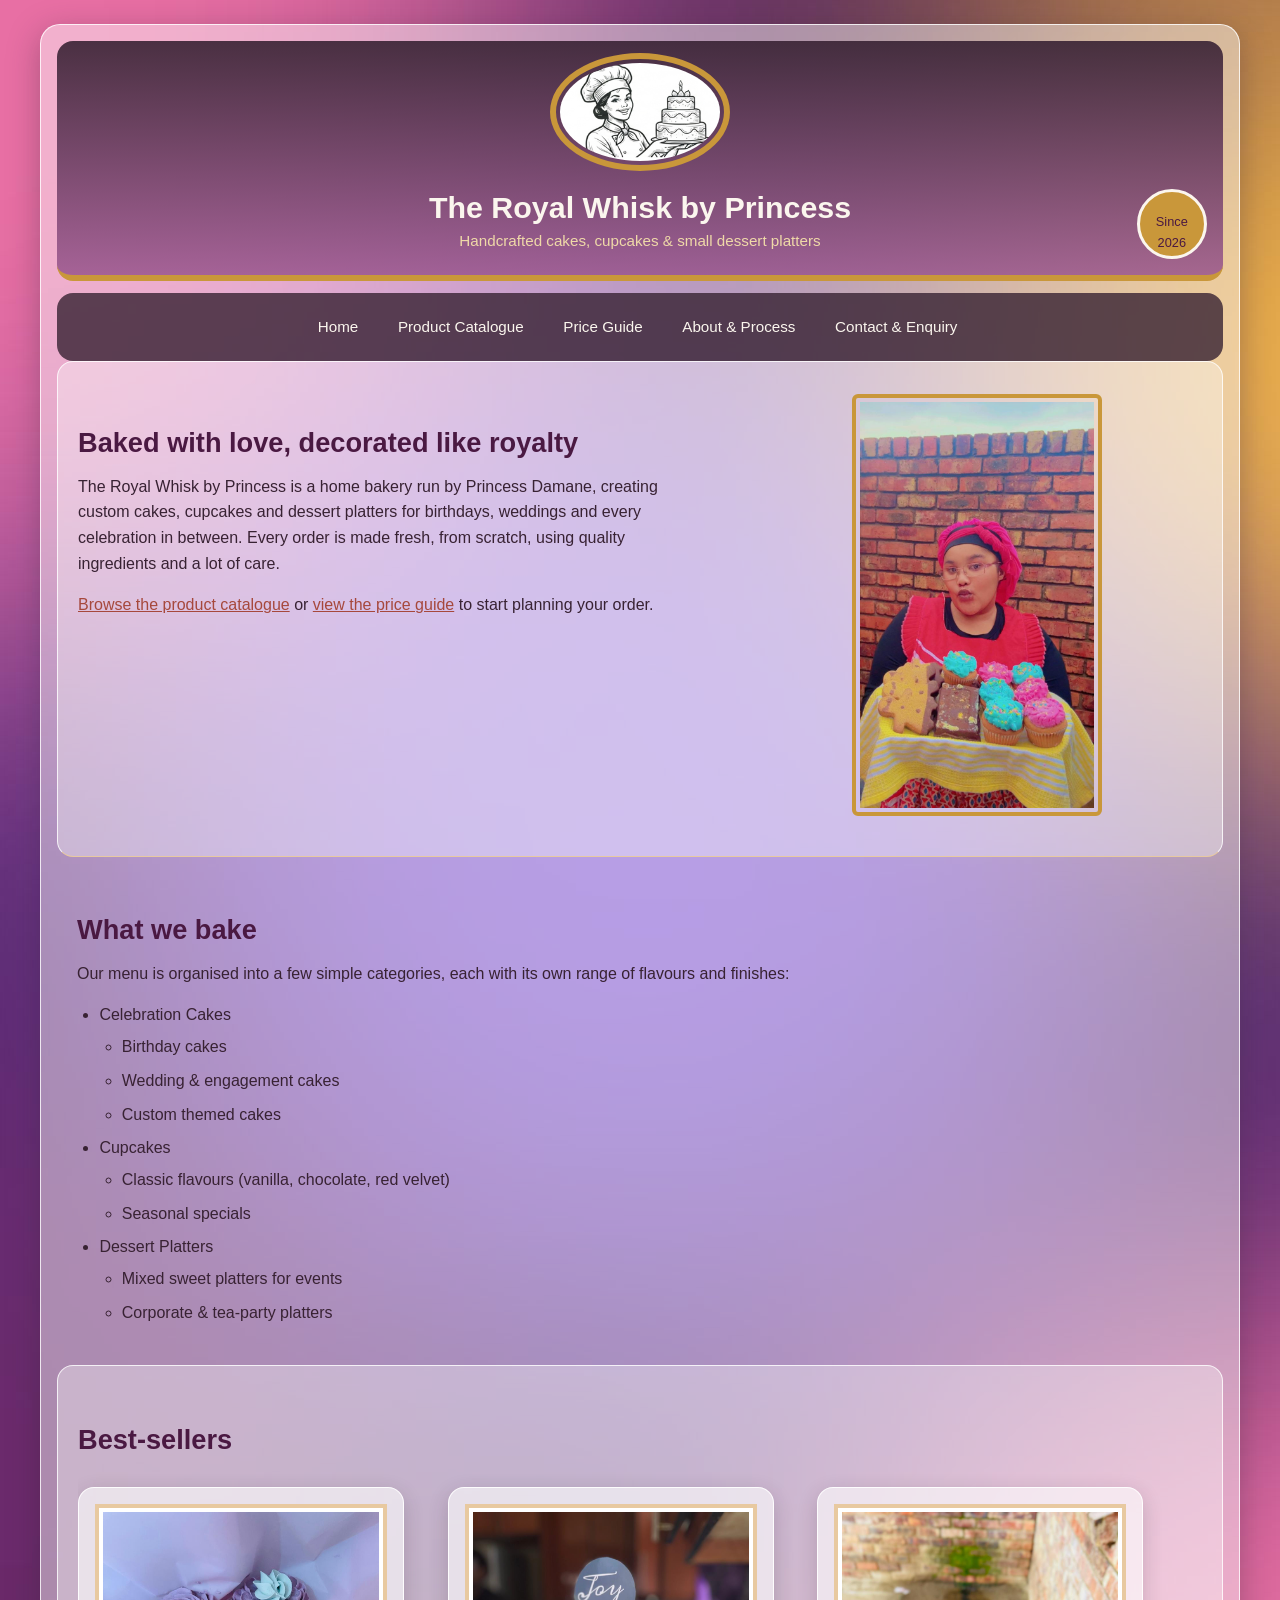
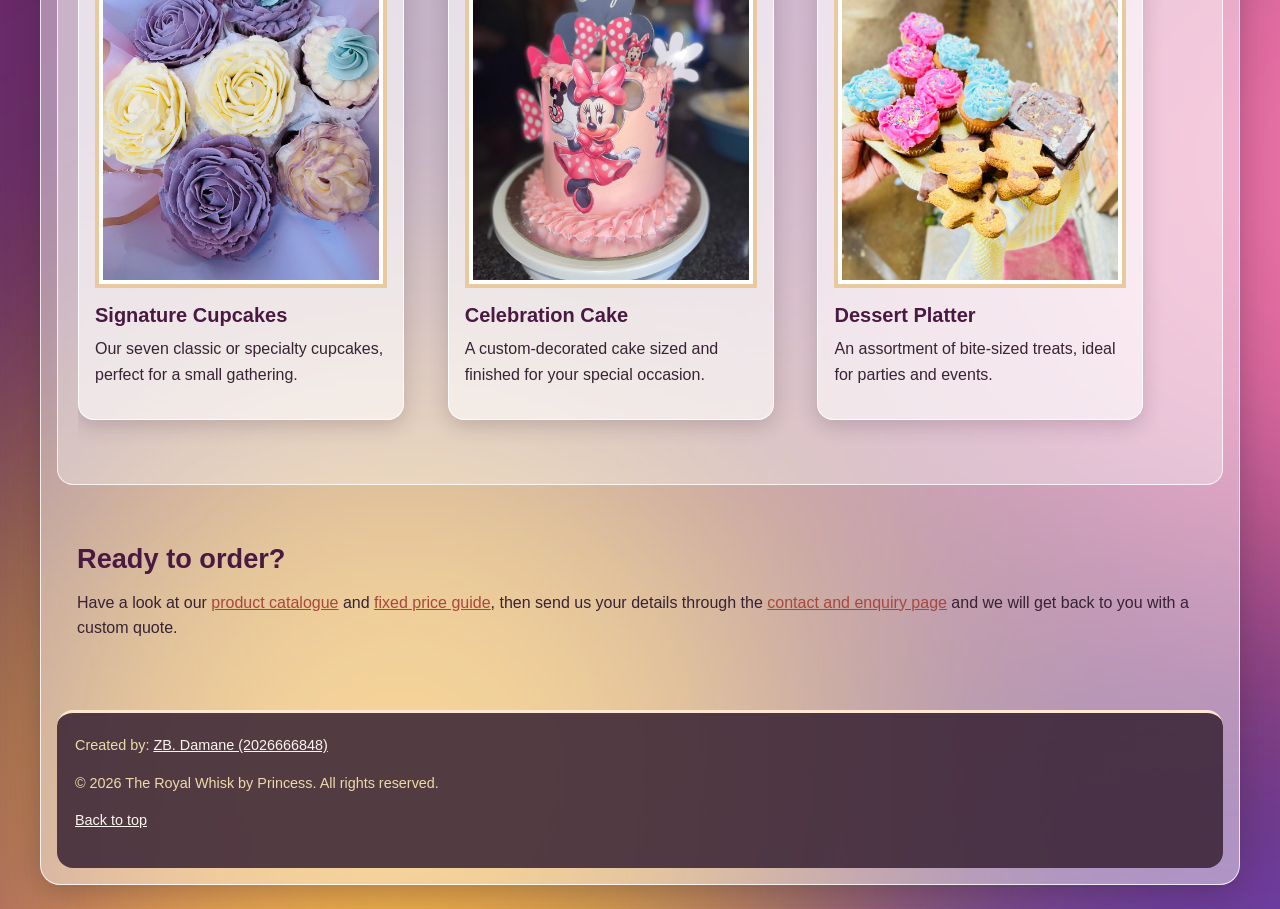
<file: project/index.html>
<!DOCTYPE html>
<!--
  ZB Damane | 2026666848
  File: index.html
  Home page for "The Royal Whisk by Princess"
  CSIS1664 (2026) Website Project
-->

<html lang="en">
<head>
<meta charset="UTF-8">
<meta name="viewport" content="width=device-width, initial-scale=1.0">
<title>The Royal Whisk by Princess | Home</title>
<link rel="stylesheet" href="styles/modern-normalize.css">
<link rel="stylesheet" href="styles/style_glass.css">
</head>

<body>
<div id="container">
<header class="site-header" id="top">
  <img src="images/royal_Logo.jpeg" alt="Logo of the Royal Whisk" width="265" height="162" class="logo">
  <div class="header-inner site-container">
    <h1 class="site-title"><a href="index.html">The Royal Whisk by Princess</a></h1>
    <p class="site-tagline">Handcrafted cakes, cupcakes &amp; small 
      dessert platters</p>
    <div class="royal-seal">Since<br>2026</div>
  </div>
</header>

<nav class="main-nav">
  <div class="site-container">
    <ul>
      <li><a href="index.html">Home</a></li>
      <li><a href="catalogue.html">Product Catalogue</a></li>
      <li><a href="pricing.html">Price Guide</a></li>
      <li><a href="about.html">About &amp; Process</a></li>
      <li><a href="contact.html">Contact &amp; Enquiry</a></li>
    </ul>
  </div>
</nav>

<main>

  <section class="hero">
    <div class="site-container">
      <div class="hero-text">
        <h2>Baked with love, decorated like royalty</h2>
        <p>The Royal Whisk by Princess is a home bakery run by Princess Damane,
        creating custom cakes, cupcakes and dessert platters for birthdays,
        weddings and every celebration in between. Every order is made fresh,
        from scratch, using quality ingredients and a lot of care.</p>
        <p><a href="catalogue.html">Browse the product catalogue</a> or
        <a href="pricing.html">view the price guide</a> to start planning your order.</p>
      </div>
      <div class="hero-image">
        <img src="images/princess.jpg" alt="Princess holding one of her famous platters" width="737" height="1280" class="hero-img">
      </div>
    </div>
  </section>

  <section>
    <div class="site-container">
      <h2>What we bake</h2>
      <p>Our menu is organised into a few simple categories, each with its own
      range of flavours and finishes:</p>
      <ul class="category-list">
        <li>Celebration Cakes
          <ul>
            <li>Birthday cakes</li>
            <li>Wedding &amp; engagement cakes</li>
            <li>Custom themed cakes</li>
          </ul>
        </li>
        <li>Cupcakes
          <ul>
            <li>Classic flavours (vanilla, chocolate, red velvet)</li>
            <li>Seasonal specials</li>
          </ul>
        </li>
        <li>Dessert Platters
          <ul>
            <li>Mixed sweet platters for events</li>
            <li>Corporate &amp; tea-party platters</li>
          </ul>
        </li>
      </ul>
    </div>
  </section>

  <section class="alt-bg">
    <div class="site-container">
      <h2>Best-sellers</h2>
      <div class="card-row">
        
        <div class="card">
         <img src="images/lavender_cupcakes.jpg" alt="Lavender cupcakes" width="960" height="1280">
          <h3>Signature Cupcakes</h3>
          <p>Our seven classic or specialty cupcakes, perfect for a small gathering.</p>
        </div>
        <div class="card">
          <img src="images/micky_Cakes.jpg" alt="Micky/Minnie Mouse Cake" width="960" height="1280">
          <h3>Celebration Cake</h3>
          <p>A custom-decorated cake sized and finished for your special occasion.</p>
        </div>
        <div class="card">
          <img src="images/platter.jpg" alt="A platter of assorted sweet treats" width="960" height="1280">
          <h3>Dessert Platter</h3>
          <p>An assortment of bite-sized treats, ideal for parties and events.</p>
        </div>
      </div>
    </div>
  </section>

  <section>
    <div class="site-container">
      <h2>Ready to order?</h2>
      <p>Have a look at our <a href="catalogue.html">product catalogue</a> and
      <a href="pricing.html">fixed price guide</a>, then send us your details
      through the <a href="contact.html">contact and enquiry page</a> and we
      will get back to you with a custom quote.</p>
    </div>
  </section>

</main>

<footer class="site-footer">
  <div class="site-container">
     <p>Created by: <a href="../myindex.html">ZB. Damane (2026666848)</a></p>
    <p>&copy; 2026 The Royal Whisk by Princess. All rights reserved.</p>
    <p><a href="#top">Back to top</a></p>
  </div>
</footer>
</div>
</body>
</html>
</file>
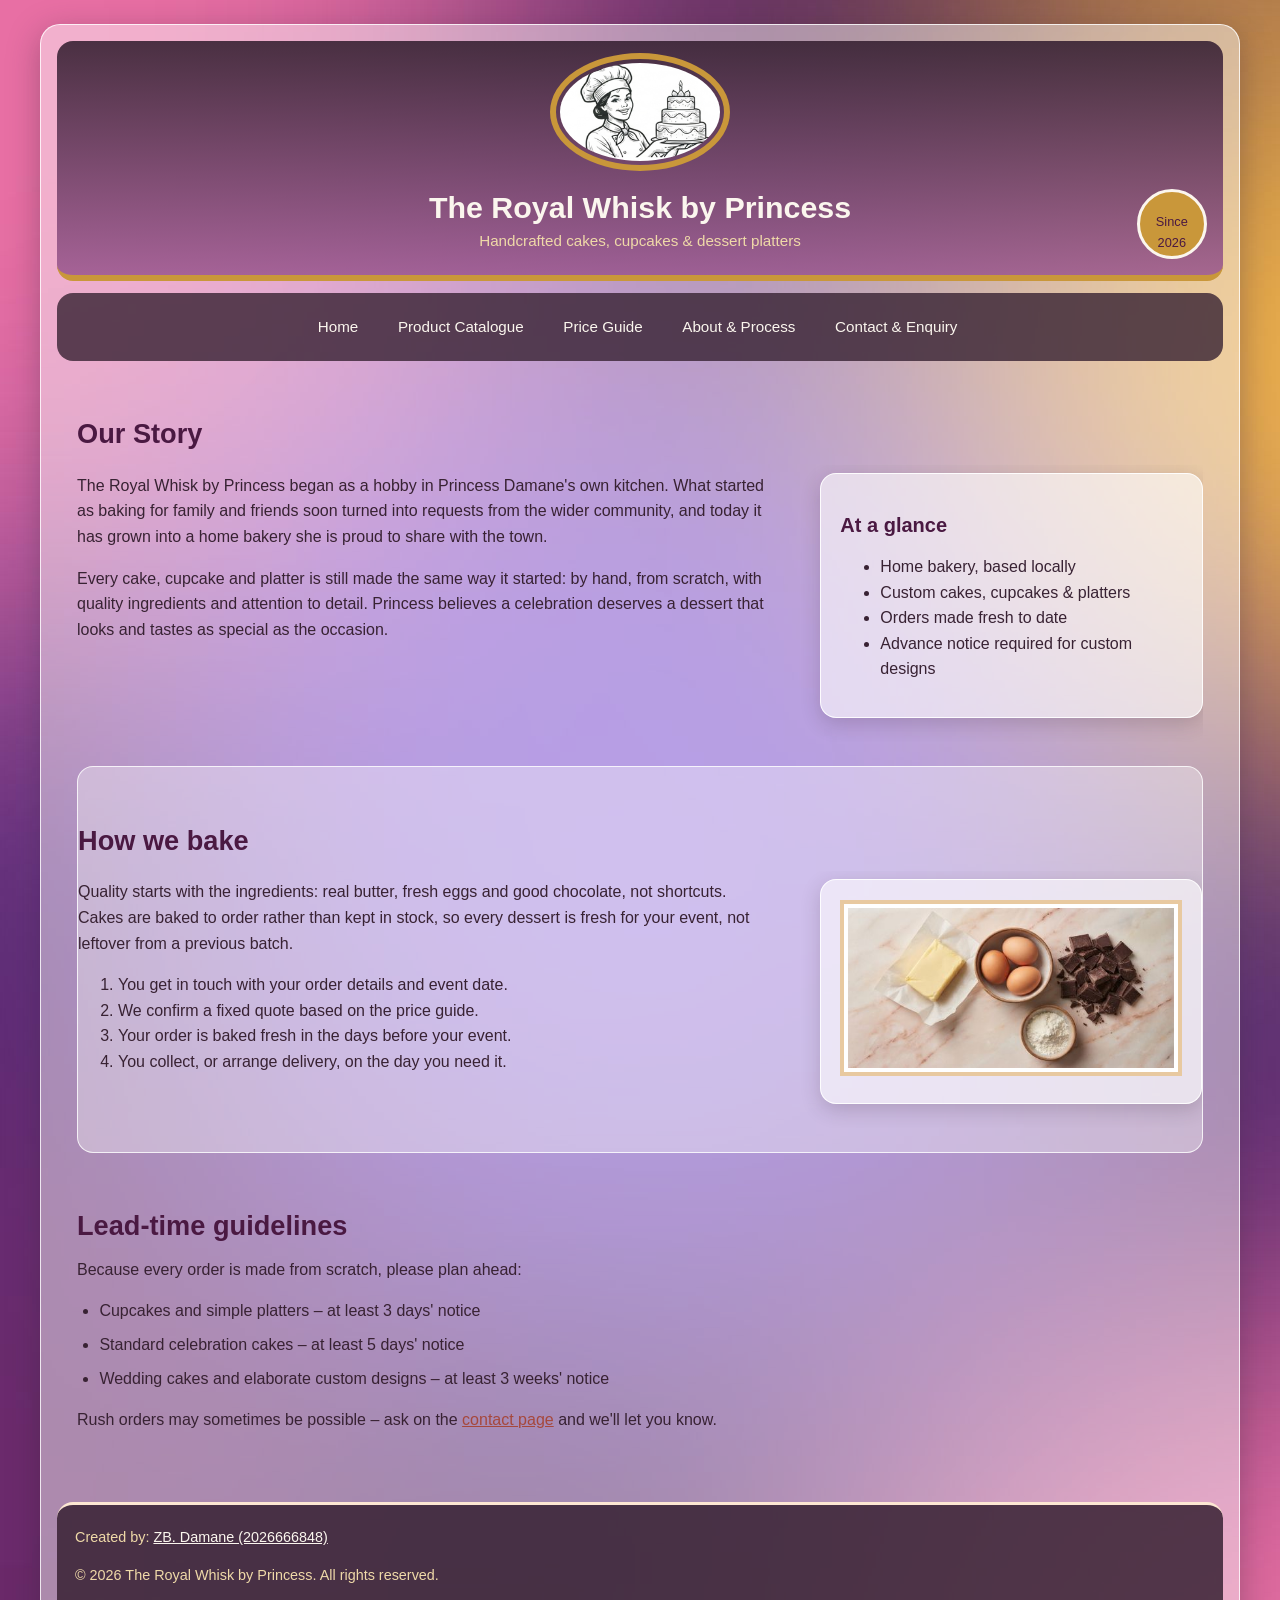
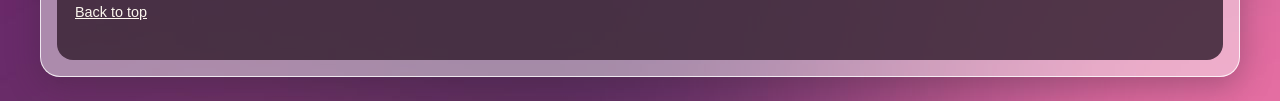
<file: project/about.html>
<!DOCTYPE html>
<!--  ZB Damane | 2026666848-->
 <!-- File: about.html-->
 <!-- Home page for "The Royal Whisk by Princess"-->
 <!-- CSIS1664 (2026) Website Project-->

<html lang="en">
<head>
<meta charset="UTF-8">
<meta name="viewport" content="width=device-width, initial-scale=1.0">
<title>The Royal Whisk by Princess | About &amp; Baking Process</title>
<link rel="stylesheet" href="styles/modern-normalize.css">
<link rel="stylesheet" href="styles/style_glass.css">
</head>
<body>
<div id="container">
<header class="site-header">
  <img src="images/royal_Logo.jpeg" alt="Logo of the Royal Whisk" width="265" height="162" class="logo">
  <div class="header-inner site-container">
    <h1 class="site-title"><a href="index.html">The Royal Whisk by Princess</a></h1>
    <p class="site-tagline">Handcrafted cakes, cupcakes &amp; dessert platters</p>
    <div class="royal-seal">Since<br>2026</div>
  </div>
</header>

<nav class="main-nav">
  <div class="site-container">
    <ul>
      <li><a href="index.html">Home</a></li>
      <li><a href="catalogue.html">Product Catalogue</a></li>
      <li><a href="pricing.html">Price Guide</a></li>
      <li><a href="about.html">About &amp; Process</a></li>
      <li><a href="contact.html">Contact &amp; Enquiry</a></li>
    </ul>
  </div>
</nav>

<main>
  <div class="site-container">

    <section>
      <h2>Our Story</h2>
      <div class="column-row">
        <div class="column-main">
          <p>The Royal Whisk by Princess began as a hobby in Princess
          Damane's own kitchen. What started as baking for family and friends
          soon turned into requests from the wider community, and today it
          has grown into a home bakery she is proud to share with the town.</p>
          <p>Every cake, cupcake and platter is still made the same way it
          started: by hand, from scratch, with quality ingredients and
          attention to detail. Princess believes a celebration deserves a
          dessert that looks and tastes as special as the occasion.</p>
        </div>
          <aside>
          <h3>At a glance</h3>
          <ul>
            <li>Home bakery, based locally</li>
            <li>Custom cakes, cupcakes &amp; platters</li>
            <li>Orders made fresh to date</li>
            <li>Advance notice required for custom designs</li>
          </ul>
          </aside>
          </div>
    </section>

    <section class="alt-bg">
      <h2>How we bake</h2>
      <div class="column-row">
        <div class="column-main">
          <p>Quality starts with the ingredients: real butter, fresh eggs and
          good chocolate, not shortcuts. Cakes are baked to order rather than
          kept in stock, so every dessert is fresh for your event, not
          leftover from a previous batch.</p>
          <ol>
            <li>You get in touch with your order details and event date.</li>
            <li>We confirm a fixed quote based on the price guide.</li>
            <li>Your order is baked fresh in the days before your event.</li>
            <li>You collect, or arrange delivery, on the day you need it.</li>
          </ol>
        </div>
        
          <aside>
          <img src="images/how_we_bake.jpg" alt="Illustration of fresh ingredients used in baking" width="500" height="246">
          </aside>
        
      </div>
    </section>

    <section>
      <h2>Lead-time guidelines</h2>
      <p>Because every order is made from scratch, please plan ahead:</p>
      <ul class="category-list">
        <li>Cupcakes and simple platters &ndash; at least 3 days' notice</li>
        <li>Standard celebration cakes &ndash; at least 5 days' notice</li>
        <li>Wedding cakes and elaborate custom designs &ndash; at least 3 weeks' notice</li>
      </ul>
      <p>Rush orders may sometimes be possible &ndash; ask on the
      <a href="contact.html">contact page</a> and we'll let you know.</p>
    </section>

  </div>
</main>

<footer class="site-footer">
  <div class="site-container">
     <p>Created by: <a href="../myindex.html">ZB. Damane (2026666848)</a></p>
    <p>&copy; 2026 The Royal Whisk by Princess. All rights reserved.</p>
    <p><a href="#top">Back to top</a></p>
  </div>
</footer>
</div>
</body>
</html>
</file>
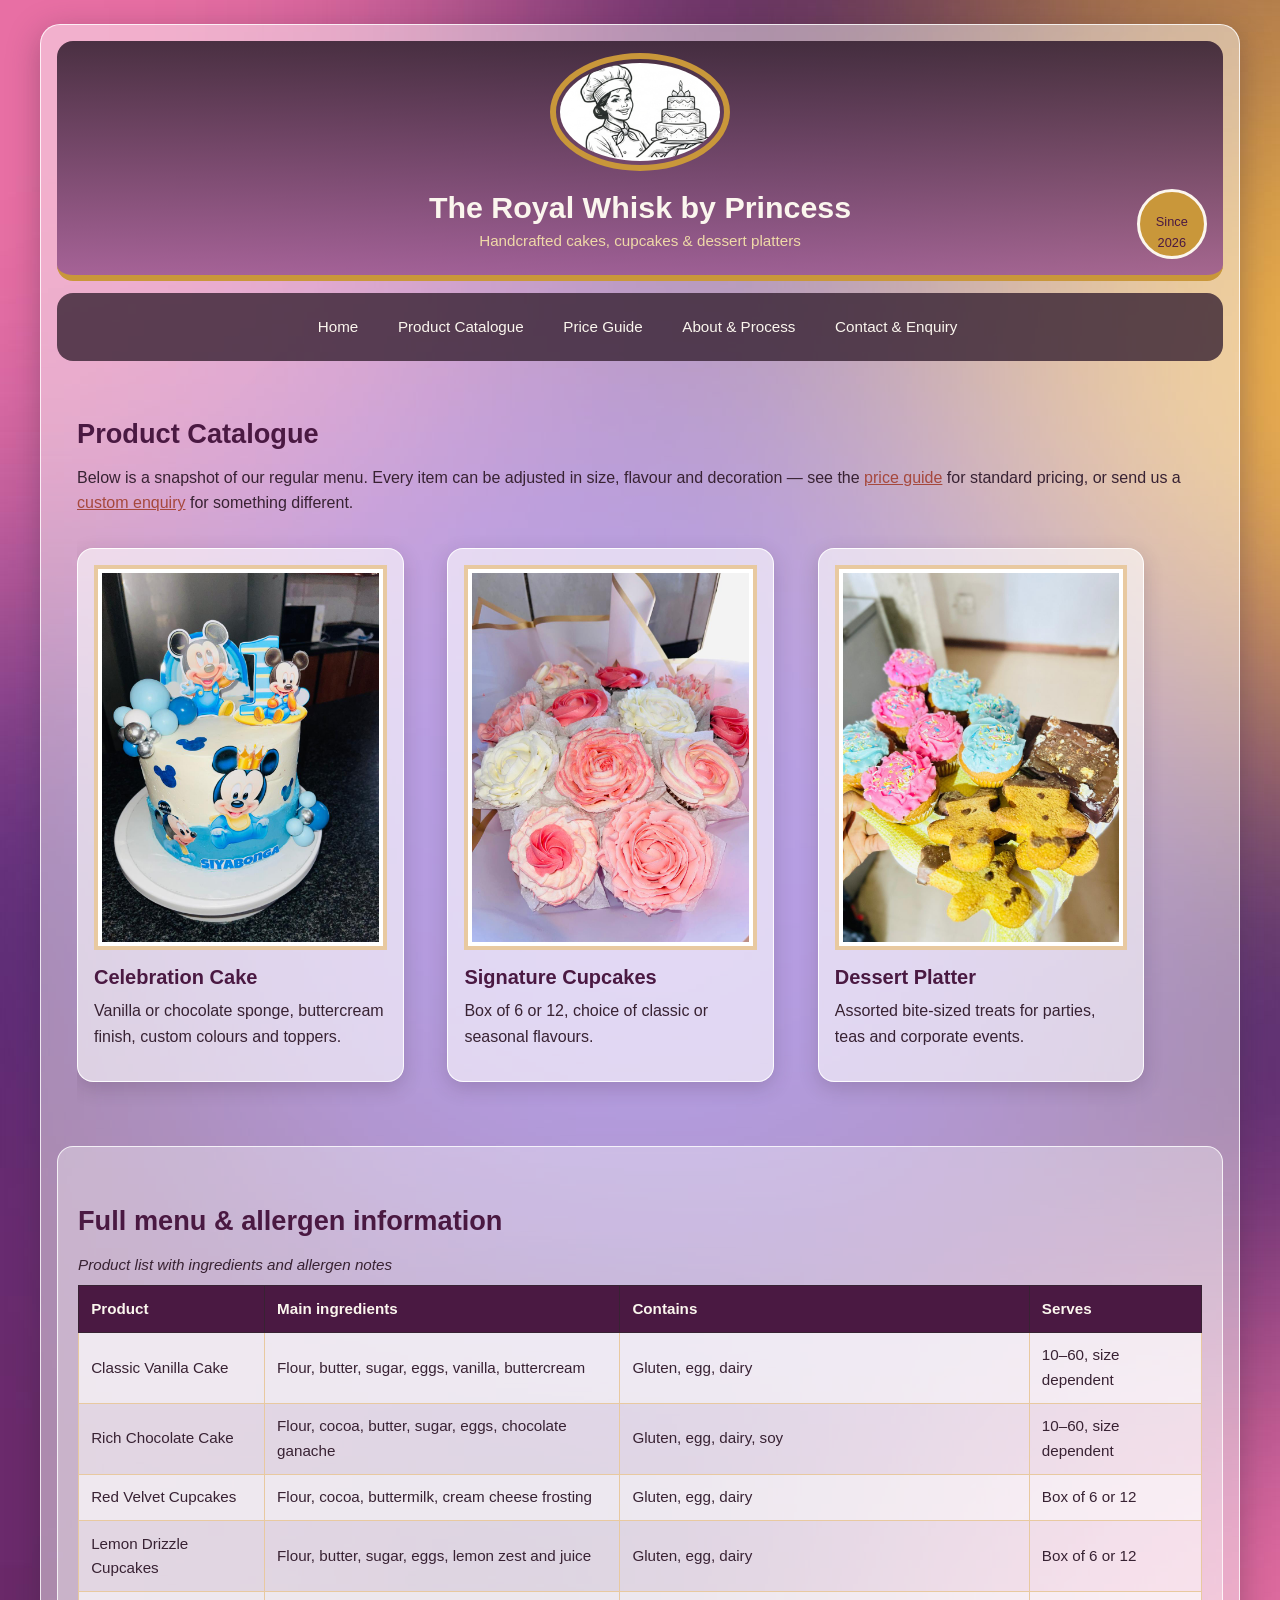
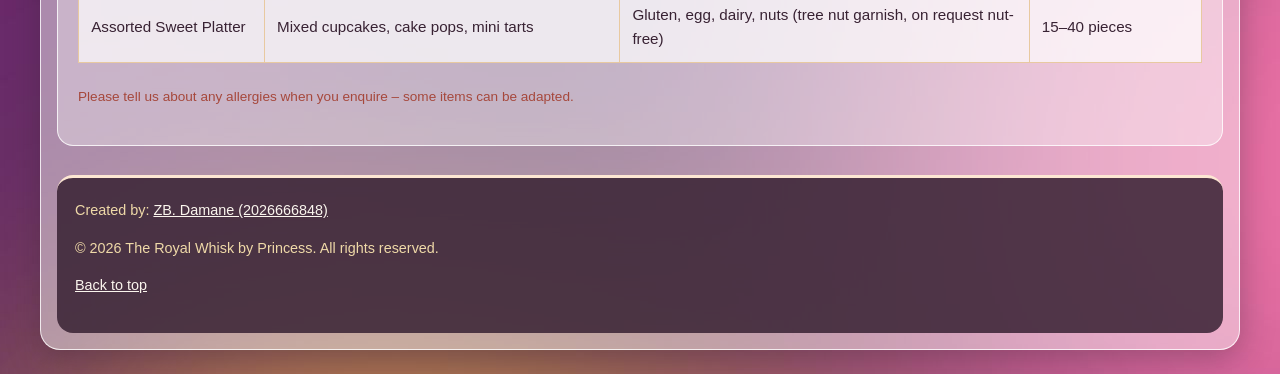
<file: project/catalogue.html>
<!DOCTYPE html>
<!--
  ZB Damane | 2026666848
  File: catalogue.html
  Product Catalogue page for "The Royal Whisk by Princess"
  CSIS1664 (2026) Website Project
-->
<html lang="en">
<head>
<meta charset="UTF-8">
<meta name="viewport" content="width=device-width, initial-scale=1.0">
<title>The Royal Whisk by Princess | Product Catalogue</title>
<link rel="stylesheet" href="styles/modern-normalize.css">
<link rel="stylesheet" href="styles/style_glass.css">
</head>
<body>
<div id="container">
<header class="site-header">
  <img src="images/royal_Logo.jpeg" alt="Logo of the Royal Whisk" width="265" height="162" class="logo">
  <div class="header-inner site-container">
    <h1 class="site-title"><a href="index.html">The Royal Whisk by Princess</a></h1>
    <p class="site-tagline">Handcrafted cakes, cupcakes &amp; dessert platters</p>
    <div class="royal-seal">Since<br>2026</div>
    
  </div>
</header>

<nav class="main-nav">
  <div class="site-container">
    <ul>
      <li><a href="index.html">Home</a></li>
      <li><a href="catalogue.html">Product Catalogue</a></li>
      <li><a href="pricing.html">Price Guide</a></li>
      <li><a href="about.html">About &amp; Process</a></li>
      <li><a href="contact.html">Contact &amp; Enquiry</a></li>
    </ul>
  </div>
</nav>

<main>
  <section>
    <div class="site-container">
      <h2>Product Catalogue</h2>
      <p>Below is a snapshot of our regular menu. Every item can be adjusted
      in size, flavour and decoration &mdash; see the
      <a href="pricing.html">price guide</a> for standard pricing, or send us
      a <a href="contact.html">custom enquiry</a> for something different.</p>

      <div class="card-row">
        <div class="card">
          <img src="images/blue_Cake.jpg" alt="A Blue Cake" width="960" height="1280">
          <h3>Celebration Cake</h3>
          <p>Vanilla or chocolate sponge, buttercream finish, custom colours and toppers.</p>
        </div>
        <div class="card">
          <img src="images/red_Muffins.jpg" alt="A box of red muffins" width="960" height="1280">
          <h3>Signature Cupcakes</h3>
          <p>Box of 6 or 12, choice of classic or seasonal flavours.</p>
        </div>
        <div class="card">
          <img src="images/platter_2.jpg" alt="A platter of assorted sweet treats" width="960" height="1280">
          <h3>Dessert Platter</h3>
          <p>Assorted bite-sized treats for parties, teas and corporate events.</p>
        </div>
      </div>
    </div>
  </section>

  <section class="alt-bg">
    <div class="site-container">
      <h2>Full menu &amp; allergen information</h2>
      <table class="data-table">
        <caption>Product list with ingredients and allergen notes</caption>
        <thead>
          <tr>
            <th>Product</th>
            <th>Main ingredients</th>
            <th>Contains</th>
            <th>Serves</th>
          </tr>
        </thead>
        <tbody>
          <tr>
            <td>Classic Vanilla Cake</td>
            <td>Flour, butter, sugar, eggs, vanilla, buttercream</td>
            <td>Gluten, egg, dairy</td>
            <td>10&ndash;60, size dependent</td>
          </tr>
          <tr>
            <td>Rich Chocolate Cake</td>
            <td>Flour, cocoa, butter, sugar, eggs, chocolate ganache</td>
            <td>Gluten, egg, dairy, soy</td>
            <td>10&ndash;60, size dependent</td>
          </tr>
          <tr>
            <td>Red Velvet Cupcakes</td>
            <td>Flour, cocoa, buttermilk, cream cheese frosting</td>
            <td>Gluten, egg, dairy</td>
            <td>Box of 6 or 12</td>
          </tr>
          <tr>
            <td>Lemon Drizzle Cupcakes</td>
            <td>Flour, butter, sugar, eggs, lemon zest and juice</td>
            <td>Gluten, egg, dairy</td>
            <td>Box of 6 or 12</td>
          </tr>
          <tr>
            <td>Assorted Sweet Platter</td>
            <td>Mixed cupcakes, cake pops, mini tarts</td>
            <td>Gluten, egg, dairy, nuts (tree nut garnish, on request nut-free)</td>
            <td>15&ndash;40 pieces</td>
          </tr>
        </tbody>
      </table>
      <p class="required-note">Please tell us about any allergies when you enquire &ndash; some items can be adapted.</p>
    </div>
  </section>
</main>

<footer class="site-footer">
  <div class="site-container">
     <p>Created by: <a href="../myindex.html">ZB. Damane (2026666848)</a></p>
    <p>&copy; 2026 The Royal Whisk by Princess. All rights reserved.</p>
    <p><a href="#top">Back to top</a></p>
  </div>
</footer>
</div>
</body>
</html>
</file>
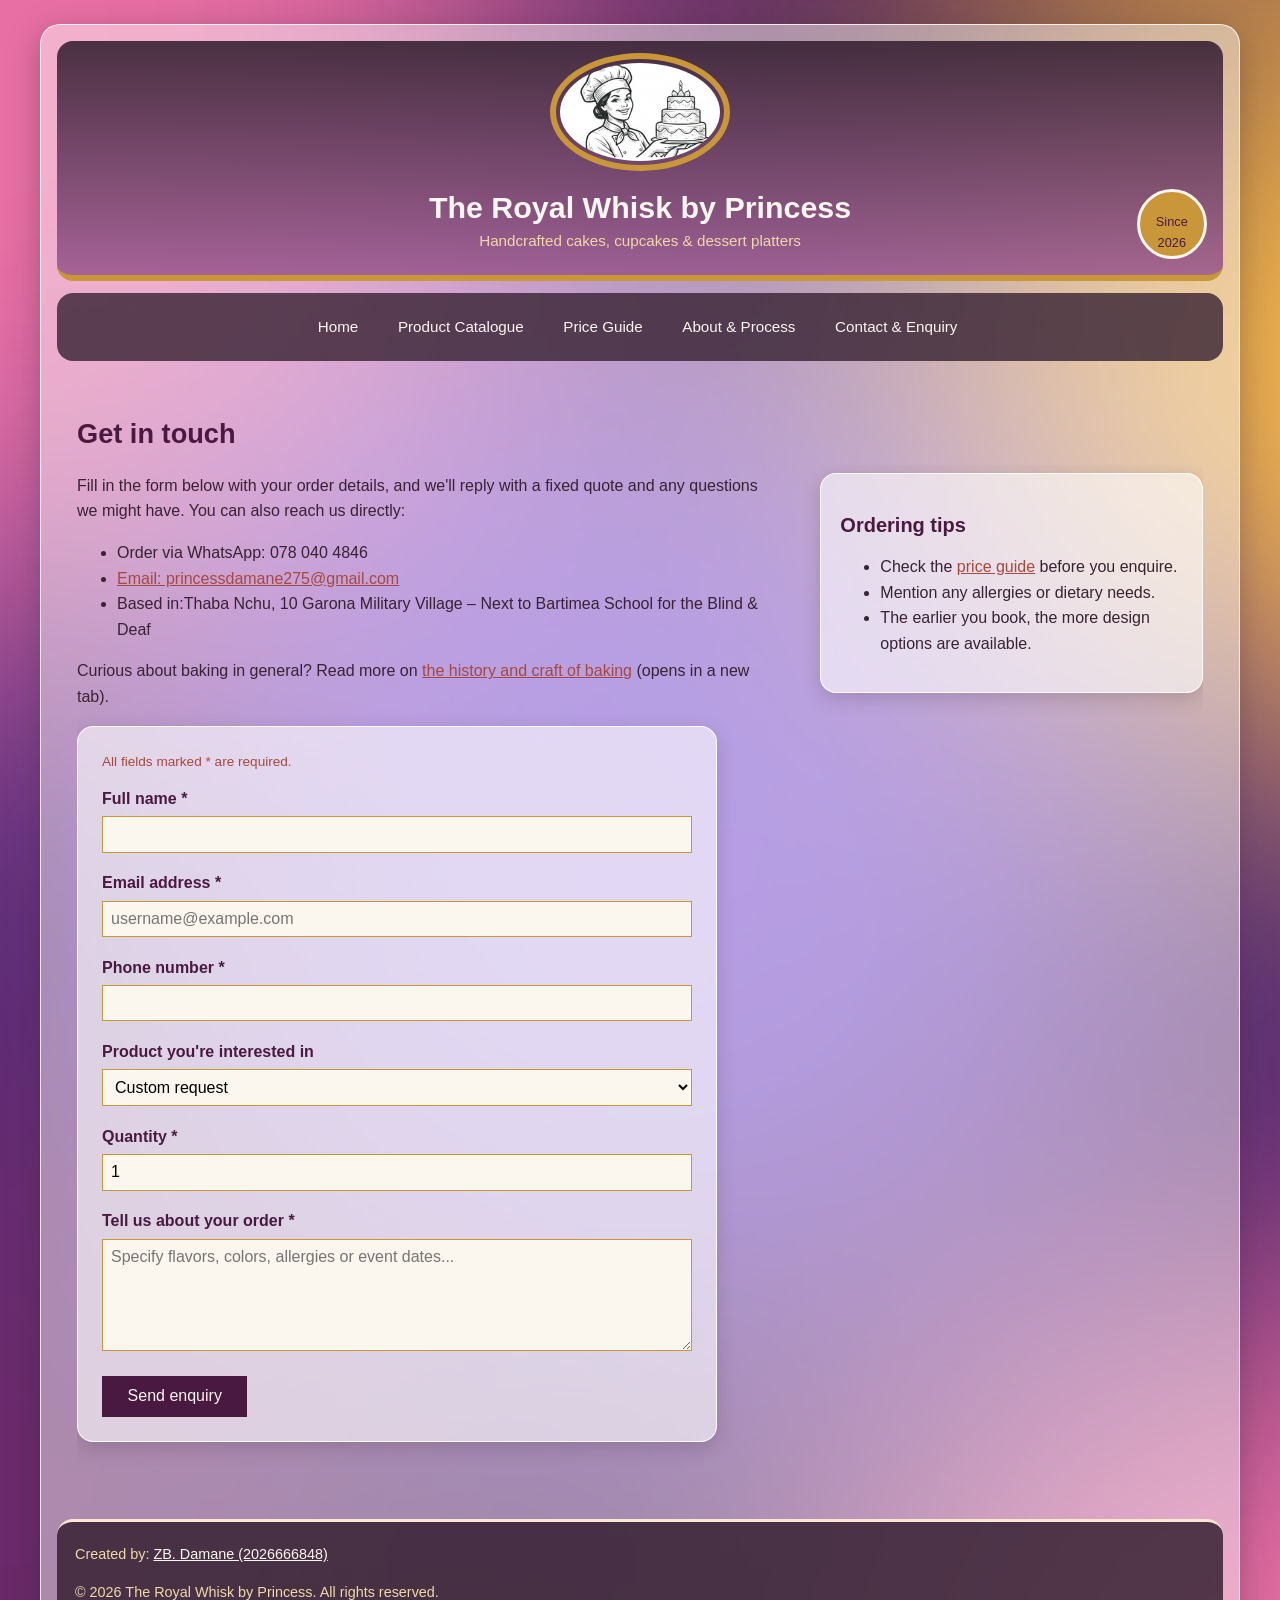
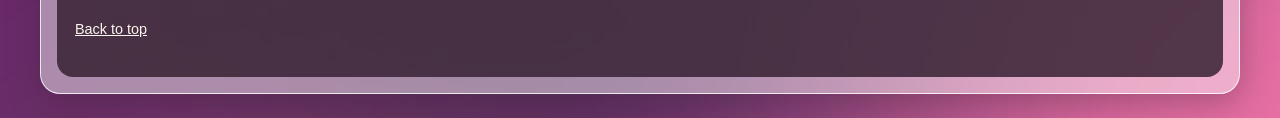
<file: project/contact.html>
<!DOCTYPE html>
<!--
  ZB Damane | 2026666848
  File: contact.html
  Contact & Enquiry page for "The Royal Whisk by Princess"
  CSIS1664 (2026) Website Project
-->
<html lang="en">
<head>
<meta charset="UTF-8">
<meta name="viewport" content="width=device-width, initial-scale=1.0">
<title>The Royal Whisk by Princess | Contact &amp; Enquiry</title>
<link rel="stylesheet" href="styles/modern-normalize.css">
<link rel="stylesheet" href="styles/style_glass.css">
</head>
<body>
<div id="container">
<header class="site-header">
  <img src="images/royal_Logo.jpeg" alt="Logo of the Royal Whisk" width="265" height="162" class="logo">
  <div class="header-inner site-container">
    <h1 class="site-title"><a href="index.html">The Royal Whisk by Princess</a></h1>
    <p class="site-tagline">Handcrafted cakes, cupcakes &amp; dessert platters</p>
    <div class="royal-seal">Since<br>2026</div>
  </div>
</header>

<nav class="main-nav">
  <div class="site-container">
    <ul>
      <li><a href="index.html">Home</a></li>
      <li><a href="catalogue.html">Product Catalogue</a></li>
      <li><a href="pricing.html">Price Guide</a></li>
      <li><a href="about.html">About &amp; Process</a></li>
      <li><a href="contact.html">Contact &amp; Enquiry</a></li>
    </ul>
  </div>
</nav>

<main>
  <div class="site-container">

    <section>
      <h2>Get in touch</h2>
      <div class="column-row">

        <div class="column-main">
          <p>Fill in the form below with your order details, and we'll reply
          with a fixed quote and any questions we might have. You can also
          reach us directly:</p>
          <ul>
            <li> Order via WhatsApp: 078 040 4846</li>
            <li><a href="mailto:princessdamane275@gmail.com">Email: princessdamane275@gmail.com</a></li>
            <li>Based in:Thaba Nchu, 10 Garona Military Village &ndash; Next to Bartimea School for the Blind &amp; Deaf</li>
          </ul>
          <p>Curious about baking in general? Read more on
          <a href="https://en.wikipedia.org/wiki/Baking" target="_blank" rel="noopener">the history and craft of baking</a>
          (opens in a new tab).</p>

          <form class="enquiry-form" action="success.html" method="get">
            <p class="required-note">All fields marked * are required.</p>

            <div class="form-row">
              <label for="full-name">Full name *</label>
              <input type="text" id="full-name" name="full-name" required>
            </div>

            <div class="form-row">
              <label for="email">Email address *</label>
              <input type="email" id="email" name="email" placeholder="username@example.com" required>
            </div>

            <div class="form-row">
              <label for="phone">Phone number *</label>
              <input type="tel" id="phone" name="phone" required>
            </div>

            

            <div class="form-row">
              <label for="product">Product you're interested in</label>
              <select id="product" name="product">
                <option value="cake">Celebration cake</option>
                <option value="cupcakes">Cupcakes</option>
                <option value="platter">Dessert platter</option>
                <option value="custom" selected>Custom request</option>
              </select>
            </div>

            <div class="form-row">
              <label for="quantity">Quantity *</label>
              <input type="number" id="quantity" name="quantity" min="1" value="1" required>
           </div>


            <div class="form-row">
              <label for="message">Tell us about your order *</label>
              <textarea id="message" name="message" placeholder="Specify flavors, colors, allergies or event dates..." required></textarea>
            </div>

            <button type="submit" class="submit-button">Send enquiry</button>
          </form>
        </div>

        
          <aside>
          <h3>Ordering tips</h3>
          <ul>
            <li>Check the <a href="pricing.html">price guide</a> before you enquire.</li>
            <li>Mention any allergies or dietary needs.</li>
            <li>The earlier you book, the more design options are available.</li>
          </ul>
          </aside>
       

      </div>
    </section>

  </div>
</main>

<footer class="site-footer">
   <div class="site-container">
     <p>Created by: <a href="../myindex.html">ZB. Damane (2026666848)</a></p>
    <p>&copy; 2026 The Royal Whisk by Princess. All rights reserved.</p>
    <p><a href="#top">Back to top</a></p>
  </div>
</footer>
</div>
</body>
</html>
</file>
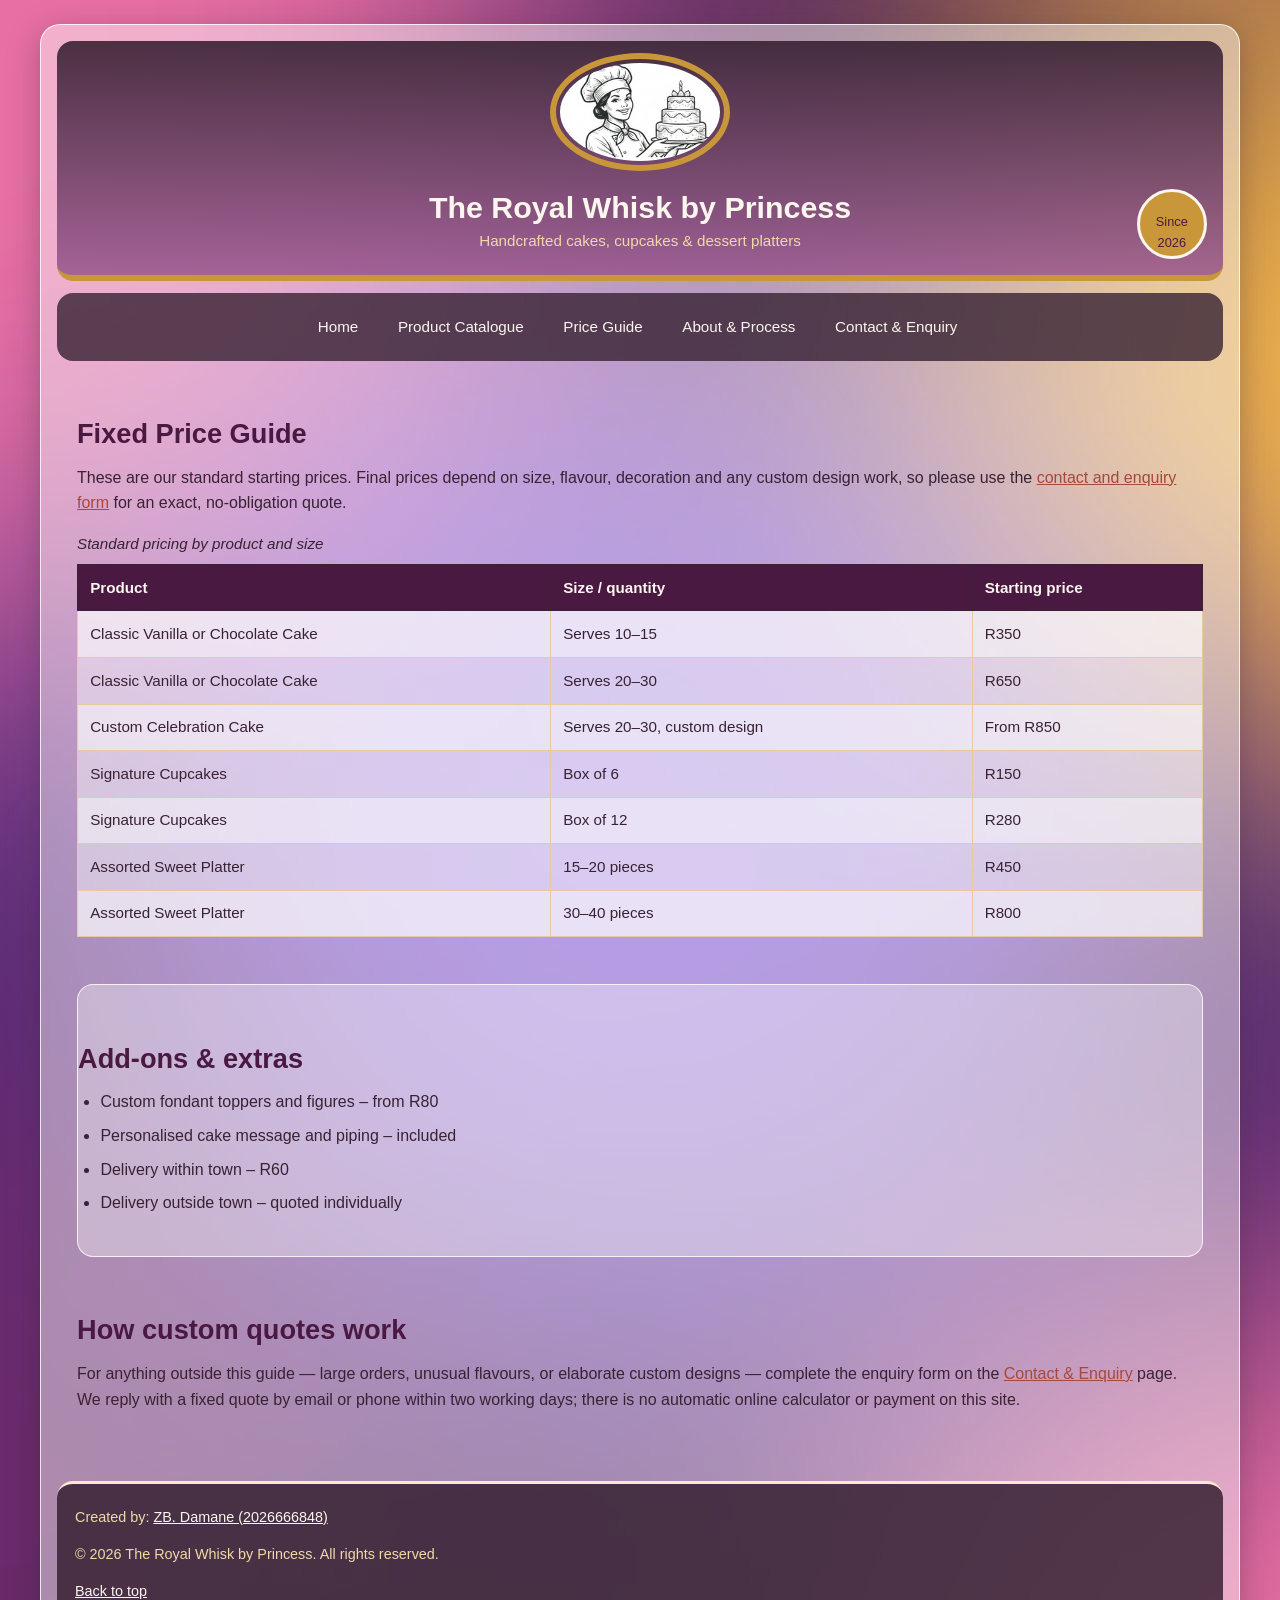
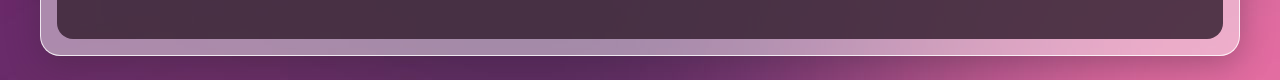
<file: project/pricing.html>
<!DOCTYPE html>
<!--
  ZB Damane | 2026666848
  File: pricing.html
  Fixed Price Guide page for "The Royal Whisk by Princess"
  CSIS1664 (2026) Website Project
-->
<html lang="en">
<head>
<meta charset="UTF-8">
<meta name="viewport" content="width=device-width, initial-scale=1.0">
<title>The Royal Whisk by Princess | Fixed Price Guide</title>
<link rel="stylesheet" href="styles/modern-normalize.css">
<link rel="stylesheet" href="styles/style_glass.css">
</head>
<body>
<div id="container">
<header class="site-header">
  <img src="images/royal_Logo.jpeg" alt="Logo of the Royal Whisk" width="265" height="162" class="logo">
  <div class="header-inner site-container">
    <h1 class="site-title"><a href="index.html">The Royal Whisk by Princess</a></h1>
    <p class="site-tagline">Handcrafted cakes, cupcakes &amp; dessert platters</p>
    <div class="royal-seal">Since<br>2026</div>
  </div>
</header>

<nav class="main-nav">
  <div class="site-container">
    <ul>
      <li><a href="index.html">Home</a></li>
      <li><a href="catalogue.html">Product Catalogue</a></li>
      <li><a href="pricing.html">Price Guide</a></li>
      <li><a href="about.html">About &amp; Process</a></li>
      <li><a href="contact.html">Contact &amp; Enquiry</a></li>
    </ul>
  </div>
</nav>

<main>
  <div class="site-container">

    <section>
      <h2>Fixed Price Guide</h2>
      <p>These are our standard starting prices. Final prices depend on size,
      flavour, decoration and any custom design work, so please use the
      <a href="contact.html">contact and enquiry form</a> for an exact,
      no-obligation quote.</p>

      <table class="data-table">
        <caption>Standard pricing by product and size</caption>
        <thead>
          <tr>
            <th>Product</th>
            <th>Size / quantity</th>
            <th>Starting price</th>
          </tr>
        </thead>
        <tbody>
          <tr>
            <td>Classic Vanilla or Chocolate Cake</td>
            <td>Serves 10&ndash;15</td>
            <td>R350</td>
          </tr>
          <tr>
            <td>Classic Vanilla or Chocolate Cake</td>
            <td>Serves 20&ndash;30</td>
            <td>R650</td>
          </tr>
          <tr>
            <td>Custom Celebration Cake</td>
            <td>Serves 20&ndash;30, custom design</td>
            <td>From R850</td>
          </tr>
          <tr>
            <td>Signature Cupcakes</td>
            <td>Box of 6</td>
            <td>R150</td>
          </tr>
          <tr>
            <td>Signature Cupcakes</td>
            <td>Box of 12</td>
            <td>R280</td>
          </tr>
          <tr>
            <td>Assorted Sweet Platter</td>
            <td>15&ndash;20 pieces</td>
            <td>R450</td>
          </tr>
          <tr>
            <td>Assorted Sweet Platter</td>
            <td>30&ndash;40 pieces</td>
            <td>R800</td>
          </tr>
        </tbody>
      </table>
    </section>

    <section class="alt-bg">
      <h2>Add-ons &amp; extras</h2>
      <ul class="category-list">
        <li>Custom fondant toppers and figures &ndash; from R80</li>
        <li>Personalised cake message and piping &ndash; included</li>
        <li>Delivery within town &ndash; R60</li>
        <li>Delivery outside town &ndash; quoted individually</li>
      </ul>
    </section>

    <section>
      <h2>How custom quotes work</h2>
      <p>For anything outside this guide &mdash; large orders, unusual flavours,
      or elaborate custom designs &mdash; complete the enquiry form on the
      <a href="contact.html">Contact &amp; Enquiry</a> page. We reply with a
      fixed quote by email or phone within two working days; there is no
      automatic online calculator or payment on this site.</p>
    </section>

  </div>
</main>

<footer class="site-footer">
   <div class="site-container">
     <p>Created by: <a href="../myindex.html">ZB. Damane (2026666848)</a></p>
    <p>&copy; 2026 The Royal Whisk by Princess. All rights reserved.</p>
    <p><a href="#top">Back to top</a></p>
  </div>
</footer>
</div>
</body>
</html>
</file>
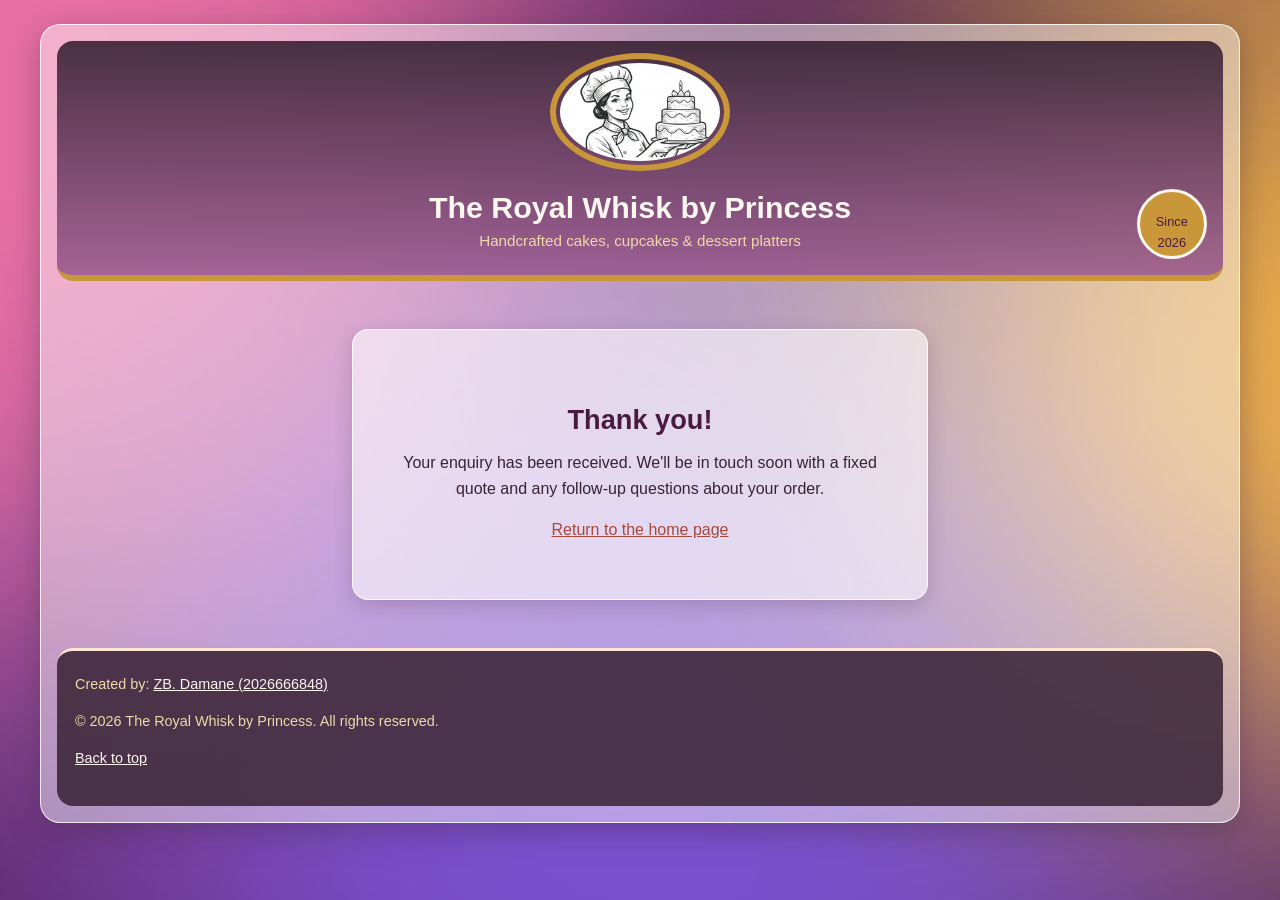
<file: project/success.html>
<!DOCTYPE html>
<!--
  ZB Damane | 2026666848
  File: success.html
  Form submission success page for "The Royal Whisk by Princess"
  CSIS1664 (2026) Website Project
-->
<html lang="en">
<head>
<meta charset="UTF-8">
<meta name="viewport" content="width=device-width, initial-scale=1.0">
<title>The Royal Whisk by Princess | Enquiry Sent</title>
<link rel="stylesheet" href="styles/modern-normalize.css">
<link rel="stylesheet" href="styles/style_glass.css">
</head>
<body>
<div id="container">
<header class="site-header">
  <img src="images/royal_Logo.jpeg" alt="Logo of the Royal Whisk" width="265" height="162" class="logo">
  <div class="header-inner site-container">
    <h1 class="site-title"><a href="index.html">The Royal Whisk by Princess</a></h1>
    <p class="site-tagline">Handcrafted cakes, cupcakes &amp; dessert platters</p>
    <div class="royal-seal">Since<br>2026</div>
  </div>
</header>

<main>
  <div class="site-container">
    <div class="success-box">
      <h2>Thank you!</h2>
      <p>Your enquiry has been received. We'll be in touch soon with a fixed
      quote and any follow-up questions about your order.</p>
      <p><a href="index.html">Return to the home page</a></p>
    </div>
  </div>
</main>

<footer class="site-footer">
   <div class="site-container">
     <p>Created by: <a href="../myindex.html">ZB. Damane (2026666848)</a></p>
    <p>&copy; 2026 The Royal Whisk by Princess. All rights reserved.</p>
    <p><a href="#top">Back to top</a></p>
  </div>
</footer>
</div>
</body>
</html>
</file>
<file: project/styles/style_glass.css>
/*
  ZB Damane | 2026666848
  File: style_glass.css
  Custom stylesheet for "The Royal Whisk by Princess"
  CSIS1664 (2026) Website Project
*/

body {
  font-family: Verdana, Geneva, sans-serif;
  font-size: 100%;
  line-height: 1.6;
  color: #382233;
  background-color: #4b2a57;
  background-image: url("../images/glass_bg.jpg");
  background-repeat: no-repeat;
  background-position: top center;
}

div#container {
  max-width: 1200px;
  margin: 1.5rem auto;
  padding: 16px;
  background-color: rgba(255, 255, 255, 0.45);
  border: 1px solid rgba(255, 255, 255, 0.8);
  border-radius: 1.25rem;
  box-shadow: 0 8px 32px rgba(56, 34, 51, 0.35);
}

.site-container {
  max-width: 1200px;
  margin-left: auto;
  margin-right: auto;
  padding: 0 1.25em;
}

header.site-header {
  background-image: linear-gradient(to top, rgba(153, 85, 141, 0.85), rgba(56, 34, 51, 0.9));
  border-bottom: 6px solid #C9973A;
  text-align: center;
  padding: 0.75em 0;
  border-radius: 1rem;
}

.header-inner {
  padding: 0.6em 1.25em;
  position: relative;
}

.site-title {
  color: #FBF6EE;
  font-size: 1.9em;
  margin: 0;
}

.site-title a {
  color: #FBF6EE;
  text-decoration: none;
}

.site-tagline {
  color: #EFD9A8;
  font-size: 0.95em;
  margin: 0.2em 0 0 0;
}

.royal-seal {
  position: absolute;
  top: 0.8em;
  right: 1.25em;
  width: 5.5em;
  height: 5.5em;
  background-color: #C9973A;
  border: 3px solid #FBF6EE;
  border-radius: 50%;
  color: #4A1942;
  font-family: Trebuchet MS, Tahoma, sans-serif;
  font-size: 0.8em;
  text-align: center;
  padding-top: 1.6em;
}

nav.main-nav {
  background-color: rgba(56, 34, 51, 0.8);
  text-align: center;
  padding: 0.5rem 0.75rem;
  border-radius: 1rem;
  margin-top: 0.75rem;
}

nav.main-nav ul { list-style-type: none; margin: 0; padding: 0 1.25em; }
nav.main-nav li { display: inline-block; margin-right: 0.3em; }

nav.main-nav a {
  display: inline-block;
  color: #FBF6EE;
  text-decoration: none;
  padding: 0.9em 1em;
  font-size: 0.95em;
}

nav.main-nav a:hover,
nav.main-nav a:focus {
  background-color: #4A1942;
  color: #EFD9A8;
  border-radius: 0.375rem;
  border-left: 0.25rem solid #C9973A;
}

nav.main-nav a.current {
  background-color: #4A1942;
  color: #EFD9A8;
  border-radius: 0.375rem;
  border-bottom: 0.25rem solid #C9973A;
}

h1, h2, h3, h4 {
  font-family: Trebuchet MS, Tahoma, sans-serif;
  color: #4A1942;
  line-height: 1.25;
}

h1 { font-size: 2.4em; margin: 0 0 0.4em 0; }
h2 { font-size: 1.7em; margin: 1.2em 0 0.5em 0; }
h3 { font-size: 1.25em; margin: 1em 0 0.4em 0; }

p { margin: 0 0 1em 0; }

a {
  color: #A6483C;
  text-decoration: underline;
}

a:hover, a:focus {
  color: #4A1942;
}

img {
  max-width: 100%;
  height: auto;
  border: 0.25rem solid #E8C9A0;
  padding: 0.25rem;
  background-color: #FFFFFF;
}

img.hero-img {
  border: 0.25rem solid #C9973A;
  background-color: transparent;
  border-radius: 0.375rem;
  width: 250px;
  height: auto;
}

img.logo {
  width: 180px;
  height: auto;
  border-radius: 50%;
  border: 0.375rem solid #C9973A;
  background-color: transparent;
}

section { padding: 1.5em 0; }

.hero {
  background-color: rgba(255, 255, 255, 0.35);
  border: 1px solid rgba(255, 255, 255, 0.8);
  border-radius: 1rem;
  padding: 2em 0;
  border-bottom: 1px solid #E8C9A0;
  overflow: hidden;
}

.hero-text { float: left; width: 55%; padding-right: 2em; }
.hero-image { float: right; width: 40%; text-align: center; }

section.alt-bg {
  background-color: rgba(255, 255, 255, 0.35);
  border: 1px solid rgba(255, 255, 255, 0.8);
  border-radius: 1rem;
}

section.alt-bg a { color: #7A2E24; }
section.alt-bg a:hover { color: #4A1942; }

.column-row { overflow: hidden; padding: 0.5em 0 1.5em 0; }
.column-main { float: left; width: 62%; }

aside,
.card,
form.enquiry-form,
.success-box {
  background-color: rgba(255, 255, 255, 0.6);
  border: 1px solid rgba(255, 255, 255, 0.9);
  border-radius: 1rem;
  box-shadow: 0 6px 20px rgba(56, 34, 51, 0.2);
}

aside {
  float: right;
  width: 34%;
  padding: 1.2em;
}

.card-row { overflow: hidden; padding: 1em 0; }

.card {
  display: inline-block;      
  vertical-align: top;        
  width: 29%;       
  margin-right: 3.5%;
  padding: 1em;
  margin-bottom: 1.5em;
  box-sizing: border-box;
}

.card.last { margin-right: 0; }
.card h3 { margin-top: 0.4em; }

.category-list { margin: 0 0 1em 0; padding-left: 1.4em; }
.category-list li { margin-bottom: 0.5em; }
.category-list ul {
  list-style-type: circle;
  margin-top: 0.4em;
  padding-left: 1.4em;
}

table.data-table {
  width: 100%;
  border-collapse: collapse;
  margin: 1em 0 1.5em 0;
  font-size: 0.95em;
}

table.data-table caption {
  text-align: left;
  font-style: italic;
  margin-bottom: 0.5em;
  color: #382233;
}

table.data-table thead th {
  background-color: #4A1942;
  color: #FBF6EE;
  text-align: left;
  padding: 0.7em 0.8em;
  border: 1px solid #382233;
}

table.data-table tbody td {
  padding: 0.7em 0.8em;
  border: 1px solid #E8C9A0;
}

table.data-table tbody tr { background-color: rgba(255, 255, 255, 0.7); }
table.data-table tbody tr:nth-child(even) { background-color: rgba(255, 255, 255, 0.45); }

form.enquiry-form {
  max-width: 40em;
  padding: 1.5em;
}

.form-row { margin-bottom: 1.1em; }

.form-row label {
  display: block;
  font-weight: bold;
  margin-bottom: 0.3em;
  color: #4A1942;
}

.form-row input,
.form-row select,
.form-row textarea {
  width: 100%;
  padding: 0.5em;
  font-family: Verdana, Geneva, sans-serif;
  font-size: 1em;
  border: 1px solid #C9973A;
  background-color: #FBF6EE;
}

.form-row textarea { height: 7em; }

.required-note { font-size: 0.85em; color: #A6483C; }

button.submit-button,
input.submit-button {
  background-color: #4A1942;
  color: #FBF6EE;
  border: none;
  padding: 0.7em 1.6em;
  font-size: 1em;
  font-family: Trebuchet MS, Tahoma, sans-serif;
}

button.submit-button:hover,
input.submit-button:hover {
  background-color: #A6483C;
}

.success-box {
  max-width: 36em;
  margin: 3em auto;
  text-align: center;
  padding: 2.5em 2em;
}

footer.site-footer {
  background-color: rgba(56, 34, 51, 0.85);
  color: #EFD9A8;
  margin-top: 2em;
  padding: 1.5em 0;
  font-size: 0.9em;
  text-align: left;
  border-top: 3px solid #fde7d3;
  border-radius: 1rem;
}

footer.site-footer a { color: #FBF6EE; }

@media print {
  body {
    font-family: Georgia, "Times New Roman", serif;
    font-size: 11pt;
    color: #000000;
    background-color: #FFFFFF;
    background-image: none;
  }

  h1, h2, h3, h4 {
    font-family: Georgia, "Times New Roman", serif;
    color: #000000;
  }

  nav.main-nav,
  .royal-seal,
  form.enquiry-form,
  footer.site-footer {
    display: none;
  }

  a { 
    color: #000000; 
    text-decoration: underline;
  }

  div#container, .hero, section.alt-bg {
    background-color: #FFFFFF; 
    border: none; 
    box-shadow: none; 
  }

  .site-container { 
    max-width: 100%; 
  }
}
</file>
